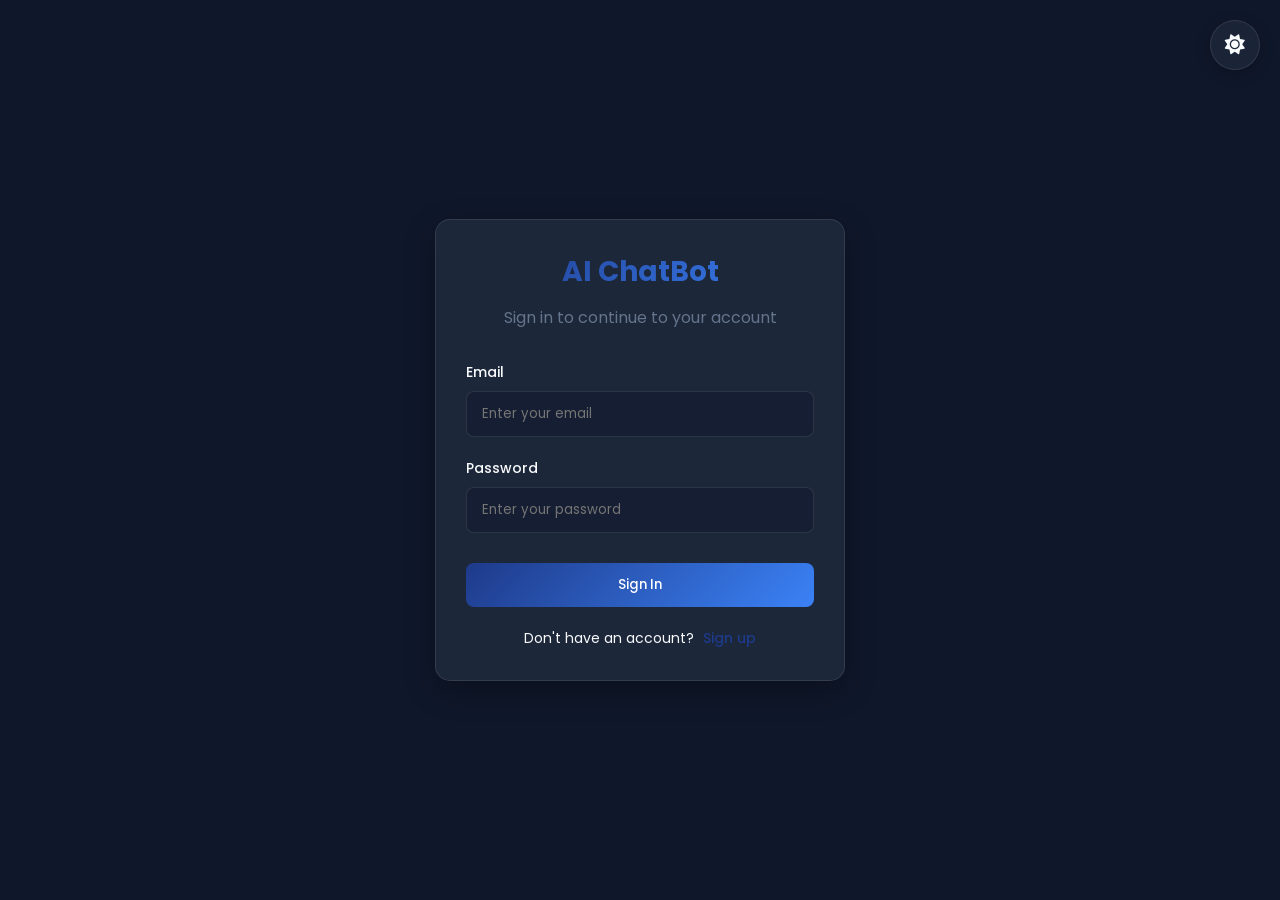
<file: login_regis.html>
<!DOCTYPE html>
<html lang="en">

<head>
    <meta charset="UTF-8">
    <meta name="viewport" content="width=device-width, initial-scale=1.0">
    <title>AI ChatBot - Authentication</title>
    <link rel="stylesheet" href="https://cdnjs.cloudflare.com/ajax/libs/font-awesome/6.4.0/css/all.min.css">
    <link href="https://fonts.googleapis.com/css2?family=Poppins:wght@300;400;500;600;700&display=swap"
        rel="stylesheet">
    <style>
        * {
            margin: 0;
            padding: 0;
            box-sizing: border-box;
            font-family: 'Poppins', sans-serif;
        }

        :root {
            --primary: #1e3a8a;
            --primary-dark: #1e40af;
            --secondary: #3b82f6;
            --accent: #d97706;
            --light: #f8fafc;
            --dark: #1e293b;
            --gray: #64748b;
            --success: #10b981;
            --gradient: linear-gradient(135deg, #1e3a8a 0%, #3b82f6 100%);
            --transition: all 0.3s ease;
        }

        body {
            background-color: #0f172a;
            color: var(--light);
            line-height: 1.6;
            height: 100vh;
            display: flex;
            justify-content: center;
            align-items: center;
        }

        /* Light Mode Styles */
        body.light-mode {
            background-color: #f1f5f9;
            color: var(--dark);
        }

        body.light-mode .auth-box {
            background: rgba(255, 255, 255, 0.95);
            border: 1px solid rgba(0, 0, 0, 0.1);
            box-shadow: 0 10px 30px rgba(0, 0, 0, 0.1);
        }

        body.light-mode .form-label {
            color: var(--dark);
        }

        body.light-mode .form-input {
            background: rgba(241, 245, 249, 0.8);
            color: var(--dark);
            border: 1px solid rgba(0, 0, 0, 0.1);
        }

        body.light-mode .auth-switch {
            color: var(--dark);
        }

        body.light-mode .otp-section {
            background: rgba(30, 58, 138, 0.05);
            border: 1px solid rgba(30, 58, 138, 0.2);
        }

        body.light-mode .otp-description {
            color: var(--gray);
        }

        body.light-mode .otp-inputs input {
            background: white;
            color: var(--dark);
            border: 2px solid rgba(0, 0, 0, 0.1);
        }

        body.light-mode .cors-info {
            background: rgba(255, 193, 7, 0.1);
            border: 1px solid rgba(255, 193, 7, 0.3);
        }

        /* Theme Toggle Button */
        .theme-toggle {
            position: fixed;
            top: 20px;
            right: 20px;
            width: 50px;
            height: 50px;
            border-radius: 50%;
            background: rgba(30, 41, 59, 0.8);
            border: 1px solid rgba(255, 255, 255, 0.1);
            cursor: pointer;
            display: flex;
            align-items: center;
            justify-content: center;
            font-size: 20px;
            color: var(--light);
            transition: var(--transition);
            backdrop-filter: blur(10px);
            z-index: 1000;
            box-shadow: 0 4px 15px rgba(0, 0, 0, 0.2);
        }

        .theme-toggle:hover {
            transform: scale(1.1);
            box-shadow: 0 6px 20px rgba(0, 0, 0, 0.3);
        }

        body.light-mode .theme-toggle {
            background: rgba(255, 255, 255, 0.9);
            border: 1px solid rgba(0, 0, 0, 0.1);
            color: var(--dark);
            box-shadow: 0 4px 15px rgba(0, 0, 0, 0.1);
        }

        .container {
            width: 100%;
            max-width: 450px;
            padding: 0 20px;
        }

        .auth-box {
            background: rgba(30, 41, 59, 0.95);
            backdrop-filter: blur(10px);
            border-radius: 15px;
            padding: 30px;
            box-shadow: 0 10px 30px rgba(0, 0, 0, 0.3);
            border: 1px solid rgba(255, 255, 255, 0.1);
        }

        .auth-header {
            text-align: center;
            margin-bottom: 30px;
        }

        .auth-title {
            font-size: 28px;
            font-weight: 700;
            margin-bottom: 10px;
            background: var(--gradient);
            -webkit-background-clip: text;
            background-clip: text;
            color: transparent;
        }

        .auth-subtitle {
            color: var(--gray);
            font-size: 16px;
        }

        .auth-form {
            display: flex;
            flex-direction: column;
            gap: 20px;
        }

        .form-group {
            display: flex;
            flex-direction: column;
            gap: 8px;
        }

        .form-label {
            font-size: 14px;
            font-weight: 500;
            color: var(--light);
        }

        .form-input {
            padding: 12px 15px;
            border-radius: 8px;
            border: 1px solid rgba(255, 255, 255, 0.1);
            background: rgba(15, 23, 42, 0.5);
            color: var(--light);
            outline: none;
            transition: var(--transition);
        }

        .form-input:focus {
            border-color: var(--primary);
        }

        .auth-btn {
            padding: 12px;
            border-radius: 8px;
            border: none;
            background: var(--gradient);
            color: white;
            font-weight: 500;
            cursor: pointer;
            transition: var(--transition);
            margin-top: 10px;
        }

        .auth-btn:hover {
            transform: translateY(-2px);
            box-shadow: 0 5px 15px rgba(99, 102, 241, 0.4);
        }

        .auth-switch {
            text-align: center;
            margin-top: 20px;
            font-size: 14px;
            color: var(--light);
        }

        .auth-link {
            color: var(--primary);
            cursor: pointer;
            font-weight: 500;
            margin-left: 5px;
        }

        .auth-link:hover {
            text-decoration: underline;
        }

        .error-message {
            color: var(--accent);
            font-size: 14px;
            margin-top: 5px;
            display: none;
        }

        .cors-info {
            background: rgba(255, 193, 7, 0.1);
            border: 1px solid rgba(255, 193, 7, 0.3);
            border-radius: 8px;
            padding: 15px;
            margin-top: 20px;
            font-size: 14px;
        }

        .cors-info h3 {
            color: #ffc107;
            margin-bottom: 10px;
            display: flex;
            align-items: center;
            gap: 8px;
        }

        .cors-info ul {
            padding-left: 20px;
            margin: 10px 0;
        }

        .cors-info li {
            margin-bottom: 8px;
        }

        .code {
            background: rgba(0, 0, 0, 0.2);
            padding: 2px 6px;
            border-radius: 4px;
            font-family: monospace;
        }

        .loading {
            display: none;
            text-align: center;
            margin-top: 15px;
        }

        .loading-spinner {
            border: 3px solid rgba(255, 255, 255, 0.3);
            border-radius: 50%;
            border-top: 3px solid var(--primary);
            width: 20px;
            height: 20px;
            animation: spin 1s linear infinite;
            margin: 0 auto;
        }

        @keyframes spin {
            0% {
                transform: rotate(0deg);
            }

            100% {
                transform: rotate(360deg);
            }
        }

        /* OTP Section Styles */
        .otp-section {
            margin-top: 20px;
            padding: 25px;
            background: rgba(99, 102, 241, 0.1);
            border-radius: 12px;
            border: 1px solid rgba(99, 102, 241, 0.2);
            animation: slideIn 0.3s ease;
        }

        @keyframes slideIn {
            from {
                opacity: 0;
                transform: translateY(-10px);
            }

            to {
                opacity: 1;
                transform: translateY(0);
            }
        }

        .otp-header {
            text-align: center;
            margin-bottom: 20px;
        }

        .otp-icon {
            font-size: 40px;
            background: var(--gradient);
            -webkit-background-clip: text;
            background-clip: text;
            color: transparent;
            margin-bottom: 10px;
            display: block;
        }

        .otp-header h3 {
            font-size: 18px;
            font-weight: 600;
            margin-bottom: 5px;
            color: var(--light);
        }

        .otp-header p {
            font-size: 13px;
            color: var(--gray);
        }

        .otp-input-container {
            display: flex;
            justify-content: center;
            gap: 10px;
            margin: 20px 0;
        }

        .otp-digit {
            width: 45px;
            height: 55px;
            border-radius: 10px;
            border: 2px solid rgba(255, 255, 255, 0.1);
            background: rgba(15, 23, 42, 0.8);
            color: var(--light);
            font-size: 24px;
            font-weight: 600;
            text-align: center;
            outline: none;
            transition: all 0.2s ease;
        }

        .otp-digit:focus {
            border-color: var(--primary);
            box-shadow: 0 0 15px rgba(99, 102, 241, 0.3);
            transform: scale(1.05);
        }

        .otp-digit.filled {
            border-color: var(--success);
            background: rgba(16, 185, 129, 0.1);
        }

        .otp-digit.error {
            border-color: var(--accent);
            animation: shake 0.5s ease;
        }

        @keyframes shake {

            0%,
            100% {
                transform: translateX(0);
            }

            25% {
                transform: translateX(-5px);
            }

            75% {
                transform: translateX(5px);
            }
        }

        .otp-timer {
            display: flex;
            align-items: center;
            justify-content: center;
            gap: 8px;
            font-size: 14px;
            color: var(--gray);
            margin: 15px 0;
        }

        .otp-timer.expiring {
            color: var(--accent);
            animation: pulse 1s infinite;
        }

        @keyframes pulse {

            0%,
            100% {
                opacity: 1;
            }

            50% {
                opacity: 0.5;
            }
        }

        .otp-verify-btn {
            width: 100%;
            display: flex;
            align-items: center;
            justify-content: center;
            gap: 8px;
            font-size: 15px;
        }

        .otp-resend {
            display: flex;
            align-items: center;
            justify-content: center;
            gap: 10px;
            margin-top: 15px;
            font-size: 13px;
            color: var(--gray);
        }

        .resend-btn {
            background: none;
            border: none;
            color: var(--primary);
            cursor: pointer;
            font-size: 13px;
            font-weight: 500;
            display: flex;
            align-items: center;
            gap: 5px;
            transition: all 0.2s ease;
            padding: 5px 10px;
            border-radius: 5px;
        }

        .resend-btn:hover {
            background: rgba(99, 102, 241, 0.1);
            transform: scale(1.05);
        }

        .resend-btn:disabled {
            opacity: 0.5;
            cursor: not-allowed;
        }
    </style>
</head>

<body>
    <!-- Theme Toggle Button -->
    <button class="theme-toggle" id="themeToggle" aria-label="Toggle theme">
        <i class="fas fa-sun"></i>
    </button>

    <div class="container">
        <div class="auth-box">
            <div class="auth-header">
                <h1 class="auth-title">AI ChatBot</h1>
                <p class="auth-subtitle">Sign in to continue to your account</p>
            </div>

            <!-- Login Form -->
            <form class="auth-form" id="loginForm">
                <div class="form-group">
                    <label class="form-label">Email</label>
                    <input type="email" class="form-input" placeholder="Enter your email" required>
                    <div class="error-message" id="loginEmailError"></div>
                </div>
                <div class="form-group">
                    <label class="form-label">Password</label>
                    <input type="password" class="form-input" placeholder="Enter your password" required>
                    <div class="error-message" id="loginPasswordError"></div>
                </div>
                <button type="submit" class="auth-btn">Sign In</button>
                <div class="loading" id="loginLoading">
                    <div class="loading-spinner"></div>
                    <p>Signing in...</p>
                </div>
            </form>

            <!-- Register Form (initially hidden) -->
            <form class="auth-form" id="registerForm" style="display: none;">
                <div class="form-group">
                    <label class="form-label">Full Name</label>
                    <input type="text" class="form-input" placeholder="Enter your full name" required>
                    <div class="error-message" id="registerNameError"></div>
                </div>
                <div class="form-group">
                    <label class="form-label">Email</label>
                    <input type="email" class="form-input" placeholder="Enter your email" required>
                    <div class="error-message" id="registerEmailError"></div>
                </div>
                <div class="form-group">
                    <label class="form-label">Password</label>
                    <input type="password" class="form-input" placeholder="Create a password" required>
                    <div class="error-message" id="registerPasswordError"></div>
                </div>
                <div class="form-group">
                    <label class="form-label">Date of Birth (Optional)</label>
                    <input type="date" class="form-input">
                </div>


                <div id="otpSection" class="otp-section" style="display:none;">
                    <div class="otp-header">
                        <i class="fas fa-shield-alt otp-icon"></i>
                        <h3>Verify Your Email</h3>
                        <p>Enter the 6-digit code sent to your email</p>
                    </div>

                    <div class="otp-input-container">
                        <input type="text" class="otp-digit" maxlength="1" pattern="[0-9]" inputmode="numeric"
                            autocomplete="one-time-code">
                        <input type="text" class="otp-digit" maxlength="1" pattern="[0-9]" inputmode="numeric">
                        <input type="text" class="otp-digit" maxlength="1" pattern="[0-9]" inputmode="numeric">
                        <input type="text" class="otp-digit" maxlength="1" pattern="[0-9]" inputmode="numeric">
                        <input type="text" class="otp-digit" maxlength="1" pattern="[0-9]" inputmode="numeric">
                        <input type="text" class="otp-digit" maxlength="1" pattern="[0-9]" inputmode="numeric">
                    </div>
                    <input type="hidden" id="otpInput">

                    <div class="otp-timer" id="otpTimer">
                        <i class="fas fa-clock"></i>
                        <span>05:00</span>
                    </div>

                    <button type="button" id="verifyOtpBtn" class="auth-btn otp-verify-btn">
                        <i class="fas fa-check-circle"></i> Verify OTP
                    </button>

                    <div class="otp-resend">
                        <span>Didn't receive the code?</span>
                        <button type="button" class="resend-btn" onclick="resendOtp()">
                            <i class="fas fa-redo"></i> Resend OTP
                        </button>
                    </div>
                </div>

                <button type="submit" class="auth-btn">Create Account</button>
                <div class="loading" id="registerLoading">
                    <div class="loading-spinner"></div>
                    <p>Creating account...</p>
                </div>
            </form>

            <div class="auth-switch">
                <span id="authSwitchText">Don't have an account?</span>
                <span class="auth-link" id="authSwitchLink">Sign up</span>
            </div>


            <!-- CORS Information Box -->
            <!-- <div class="cors-info">
                <h3><i class="fas fa-exclamation-triangle"></i> CORS Issue Detected</h3>
                <p>Your request was blocked due to CORS policy. To resolve this:</p>
                <ul>
                    <li>Ensure your Flask backend has CORS properly configured</li>
                    <li>Add <span class="code">http://localhost</span> to allowed origins</li>
                    <li>Or run this frontend on the same domain as your backend</li>
                </ul>
                <p>For testing, you can temporarily disable CORS in your browser or use a CORS extension.</p>
            </div> -->


        </div>
    </div>

    <script src="config.js?v=2"></script>
    <script>
        // Configuration - now loaded from config.js
        const BASE_URL = window.API_CONFIG.BACKEND_URL;

        // DOM Elements
        const loginForm = document.getElementById('loginForm');
        const registerForm = document.getElementById('registerForm');
        const authSwitchLink = document.getElementById('authSwitchLink');
        const authSwitchText = document.getElementById('authSwitchText');
        const loginLoading = document.getElementById('loginLoading');
        const registerLoading = document.getElementById('registerLoading');
        const themeToggle = document.getElementById('themeToggle');

        // Theme Management
        function setTheme(isLight) {
            const icon = themeToggle.querySelector('i');
            if (isLight) {
                document.body.classList.add('light-mode');
                icon.className = 'fas fa-moon';
                localStorage.setItem('theme', 'light');
            } else {
                document.body.classList.remove('light-mode');
                icon.className = 'fas fa-sun';
                localStorage.setItem('theme', 'dark');
            }
        }

        // Initialize Theme
        const savedTheme = localStorage.getItem('theme');
        if (savedTheme === 'light') {
            setTheme(true);
        }

        // Toggle Theme Event
        themeToggle.addEventListener('click', () => {
            const isLight = !document.body.classList.contains('light-mode');
            setTheme(isLight);
        });

        // State
        let isLoginMode = true;

        // Switch between login and register forms
        authSwitchLink.addEventListener('click', () => {
            isLoginMode = !isLoginMode;
            if (isLoginMode) {
                loginForm.style.display = 'flex';
                registerForm.style.display = 'none';
                authSwitchText.textContent = "Don't have an account?";
                authSwitchLink.textContent = "Sign up";
            } else {
                loginForm.style.display = 'none';
                registerForm.style.display = 'flex';
                authSwitchText.textContent = "Already have an account?";
                authSwitchLink.textContent = "Sign in";
            }
        });

        // Login form submission
        loginForm.addEventListener('submit', async (e) => {
            e.preventDefault();
            const email = loginForm.querySelector('input[type="email"]').value;
            const password = loginForm.querySelector('input[type="password"]').value;

            // Clear previous errors
            hideAllErrors();

            // Show loading
            loginLoading.style.display = 'block';

            try {
                const headers = { 'Content-Type': 'application/json' };
                if (BASE_URL.includes('ngrok')) {
                    headers['ngrok-skip-browser-warning'] = 'true';
                }

                const response = await fetch(`${BASE_URL}/login`, {
                    method: 'POST',
                    headers: headers,
                    body: JSON.stringify({ email, password })
                });

                const data = await response.json();

                if (response.ok) {
                    // Save token and redirect to chat interface
                    localStorage.setItem('authToken', data.token);
                    localStorage.setItem('user', JSON.stringify({
                        id: data.user_id,
                        email: data.email,
                        full_name: data.full_name
                    }));
                    alert('Login successful! Redirecting to chat...');
                    window.location.href = 'chatscreenui.html';
                } else {
                    showError('loginPasswordError', data.error || 'Login failed');
                }
            } catch (error) {
                if (error.name === 'TypeError' && error.message.includes('Failed to fetch')) {
                    showError('loginPasswordError', 'CORS error: Could not connect to server. Check console for details.');
                } else {
                    showError('loginPasswordError', 'Network error. Please try again.');
                }
                console.error('Login error:', error);
            } finally {
                loginLoading.style.display = 'none';
            }
        });

        // Register form submission

        registerForm.addEventListener('submit', async (e) => {
            e.preventDefault();
            const fullName = registerForm.querySelector('input[type="text"]').value;
            const email = registerForm.querySelector('input[type="email"]').value;
            const password = registerForm.querySelector('input[type="password"]').value;
            const dateOfBirth = registerForm.querySelector('input[type="date"]').value;

            // Clear previous errors
            hideAllErrors();

            // Show loading
            registerLoading.style.display = 'block';

            try {
                const headers = { 'Content-Type': 'application/json' };
                if (BASE_URL.includes('ngrok')) {
                    headers['ngrok-skip-browser-warning'] = 'true';
                }

                const response = await fetch(`${BASE_URL}/register`, {
                    method: 'POST',
                    headers: headers,
                    body: JSON.stringify({
                        full_name: fullName,
                        email,
                        password,
                        date_of_birth: dateOfBirth || null
                    })
                });

                const data = await response.json();

                if (response.ok) {
                    // Instead of auto-login, show OTP section
                    alert("OTP sent to your email. Please verify it to complete registration.");

                    document.getElementById("otpSection").style.display = "block"; // show OTP input
                    startOtpTimer();

                    // attach verify button listener
                    document.getElementById("verifyOtpBtn").onclick = async () => {
                        const otp = document.getElementById("otpInput").value;

                        try {
                            const headers = { "Content-Type": "application/json" };
                            if (BASE_URL.includes('ngrok')) {
                                headers['ngrok-skip-browser-warning'] = "true";
                            }

                            const verifyResponse = await fetch(`${BASE_URL}/verify_otp`, {
                                method: "POST",
                                headers: headers,
                                body: JSON.stringify({ email, otp })
                            });

                            const verifyData = await verifyResponse.json();

                            if (verifyResponse.ok) {
                                // OTP verified → now auto login
                                const headers = { 'Content-Type': 'application/json' };
                                if (BASE_URL.includes('ngrok')) {
                                    headers['ngrok-skip-browser-warning'] = 'true';
                                }

                                const loginResponse = await fetch(`${BASE_URL}/login`, {
                                    method: 'POST',
                                    headers: headers,
                                    body: JSON.stringify({ email, password })
                                });

                                const loginData = await loginResponse.json();

                                if (loginResponse.ok) {
                                    localStorage.setItem('authToken', loginData.token);
                                    localStorage.setItem('user', JSON.stringify({
                                        id: loginData.user_id,
                                        email: loginData.email,
                                        full_name: loginData.full_name
                                    }));

                                    alert("Registration & OTP verification successful! Redirecting to chat...");
                                    window.location.href = "chatscreenui.html";
                                } else {
                                    showError('registerPasswordError', 'OTP verified but login failed. Please login manually.');
                                }
                            } else {
                                showError('registerPasswordError', verifyData.error || 'Invalid OTP');
                            }
                        } catch (err) {
                            console.error("OTP verification error:", err);
                            showError('registerPasswordError', 'Network error during OTP verification.');
                        }
                    };

                } else {
                    showError('registerPasswordError', data.error || 'Registration failed');
                }
            } catch (error) {
                if (error.name === 'TypeError' && error.message.includes('Failed to fetch')) {
                    showError('registerPasswordError', 'CORS error: Could not connect to server.');
                } else {
                    showError('registerPasswordError', 'Network error. Please try again.');
                }
                console.error('Registration error:', error);
            } finally {
                registerLoading.style.display = 'none';
            }
        });


        // OTP Input Handler - Individual Digit Boxes
        function setupOtpInputs() {
            const otpDigits = document.querySelectorAll('.otp-digit');
            const hiddenOtpInput = document.getElementById('otpInput');

            otpDigits.forEach((input, index) => {
                // Handle input
                input.addEventListener('input', (e) => {
                    const value = e.target.value;

                    // Only allow numbers
                    if (!/^\d*$/.test(value)) {
                        e.target.value = '';
                        return;
                    }

                    // Add filled class if has value
                    if (value) {
                        input.classList.add('filled');
                        // Move to next input
                        if (index < otpDigits.length - 1) {
                            otpDigits[index + 1].focus();
                        }
                    } else {
                        input.classList.remove('filled');
                    }

                    // Update hidden input with full OTP
                    updateHiddenOtp();
                });

                // Handle backspace
                input.addEventListener('keydown', (e) => {
                    if (e.key === 'Backspace' && !input.value && index > 0) {
                        otpDigits[index - 1].focus();
                        otpDigits[index - 1].value = '';
                        otpDigits[index - 1].classList.remove('filled');
                    }
                });

                // Handle paste
                input.addEventListener('paste', (e) => {
                    e.preventDefault();
                    const pastedData = (e.clipboardData || window.clipboardData).getData('text');
                    const digits = pastedData.replace(/\D/g, '').slice(0, 6);

                    digits.split('').forEach((digit, i) => {
                        if (otpDigits[i]) {
                            otpDigits[i].value = digit;
                            otpDigits[i].classList.add('filled');
                        }
                    });

                    // Focus on next empty or last
                    const nextEmpty = Array.from(otpDigits).findIndex(inp => !inp.value);
                    if (nextEmpty !== -1) {
                        otpDigits[nextEmpty].focus();
                    } else {
                        otpDigits[5].focus();
                    }

                    updateHiddenOtp();
                });
            });

            function updateHiddenOtp() {
                const otp = Array.from(otpDigits).map(inp => inp.value).join('');
                hiddenOtpInput.value = otp;
            }
        }

        // Enhanced OTP Timer (5 minutes)
        let otpTimerInterval = null;

        function startOtpTimer() {
            let timeLeft = 300; // 5 minutes in seconds
            const timerDisplay = document.getElementById("otpTimer");
            const timerSpan = timerDisplay.querySelector('span');

            // Clear any existing timer
            if (otpTimerInterval) {
                clearInterval(otpTimerInterval);
            }

            // Setup OTP inputs
            setupOtpInputs();

            // Focus first input
            setTimeout(() => {
                const firstDigit = document.querySelector('.otp-digit');
                if (firstDigit) firstDigit.focus();
            }, 100);

            otpTimerInterval = setInterval(() => {
                if (timeLeft <= 0) {
                    clearInterval(otpTimerInterval);
                    timerSpan.textContent = "OTP expired";
                    timerDisplay.classList.add('expiring');

                    // Mark inputs as error
                    document.querySelectorAll('.otp-digit').forEach(inp => {
                        inp.classList.add('error');
                    });
                } else {
                    const minutes = Math.floor(timeLeft / 60);
                    const seconds = timeLeft % 60;
                    timerSpan.textContent = `${String(minutes).padStart(2, '0')}:${String(seconds).padStart(2, '0')}`;

                    // Add expiring class when less than 30 seconds
                    if (timeLeft <= 30) {
                        timerDisplay.classList.add('expiring');
                    }

                    timeLeft--;
                }
            }, 1000);
        }

        // Clear OTP inputs
        function clearOtpInputs() {
            document.querySelectorAll('.otp-digit').forEach(inp => {
                inp.value = '';
                inp.classList.remove('filled', 'error');
            });
            document.getElementById('otpInput').value = '';
        }



        // Show error message
        function showError(elementId, message) {
            const errorElement = document.getElementById(elementId);
            errorElement.textContent = message;
            errorElement.style.display = 'block';
        }

        // Hide all error messages
        function hideAllErrors() {
            const errorElements = document.querySelectorAll('.error-message');
            errorElements.forEach(element => {
                element.style.display = 'none';
            });
        }

        function resendOtp() {
            const email = registerForm.querySelector('input[type="email"]').value;

            const headers = { 'Content-Type': 'application/json' };
            if (BASE_URL.includes('ngrok')) {
                headers['ngrok-skip-browser-warning'] = 'true';
            }

            fetch(`${BASE_URL}/resend_otp`, {
                method: 'POST',
                headers: headers,
                body: JSON.stringify({ email })
            })
                .then(response => response.json())
                .then(data => {
                    if (data.message) {
                        alert("OTP resent successfully. Please check your email.");
                        startOtpTimer(); // Restart the timer
                    } else {
                        alert("Failed to resend OTP: " + (data.error || "Unknown error"));
                    }
                })
                .catch(error => {
                    console.error("Resend OTP error:", error);
                    alert("Failed to resend OTP. Please try again.");
                });
        }

        // Add a resend button to your OTP section
        // In your OTP section, add:
    </script>
</body>

</html>
</file>
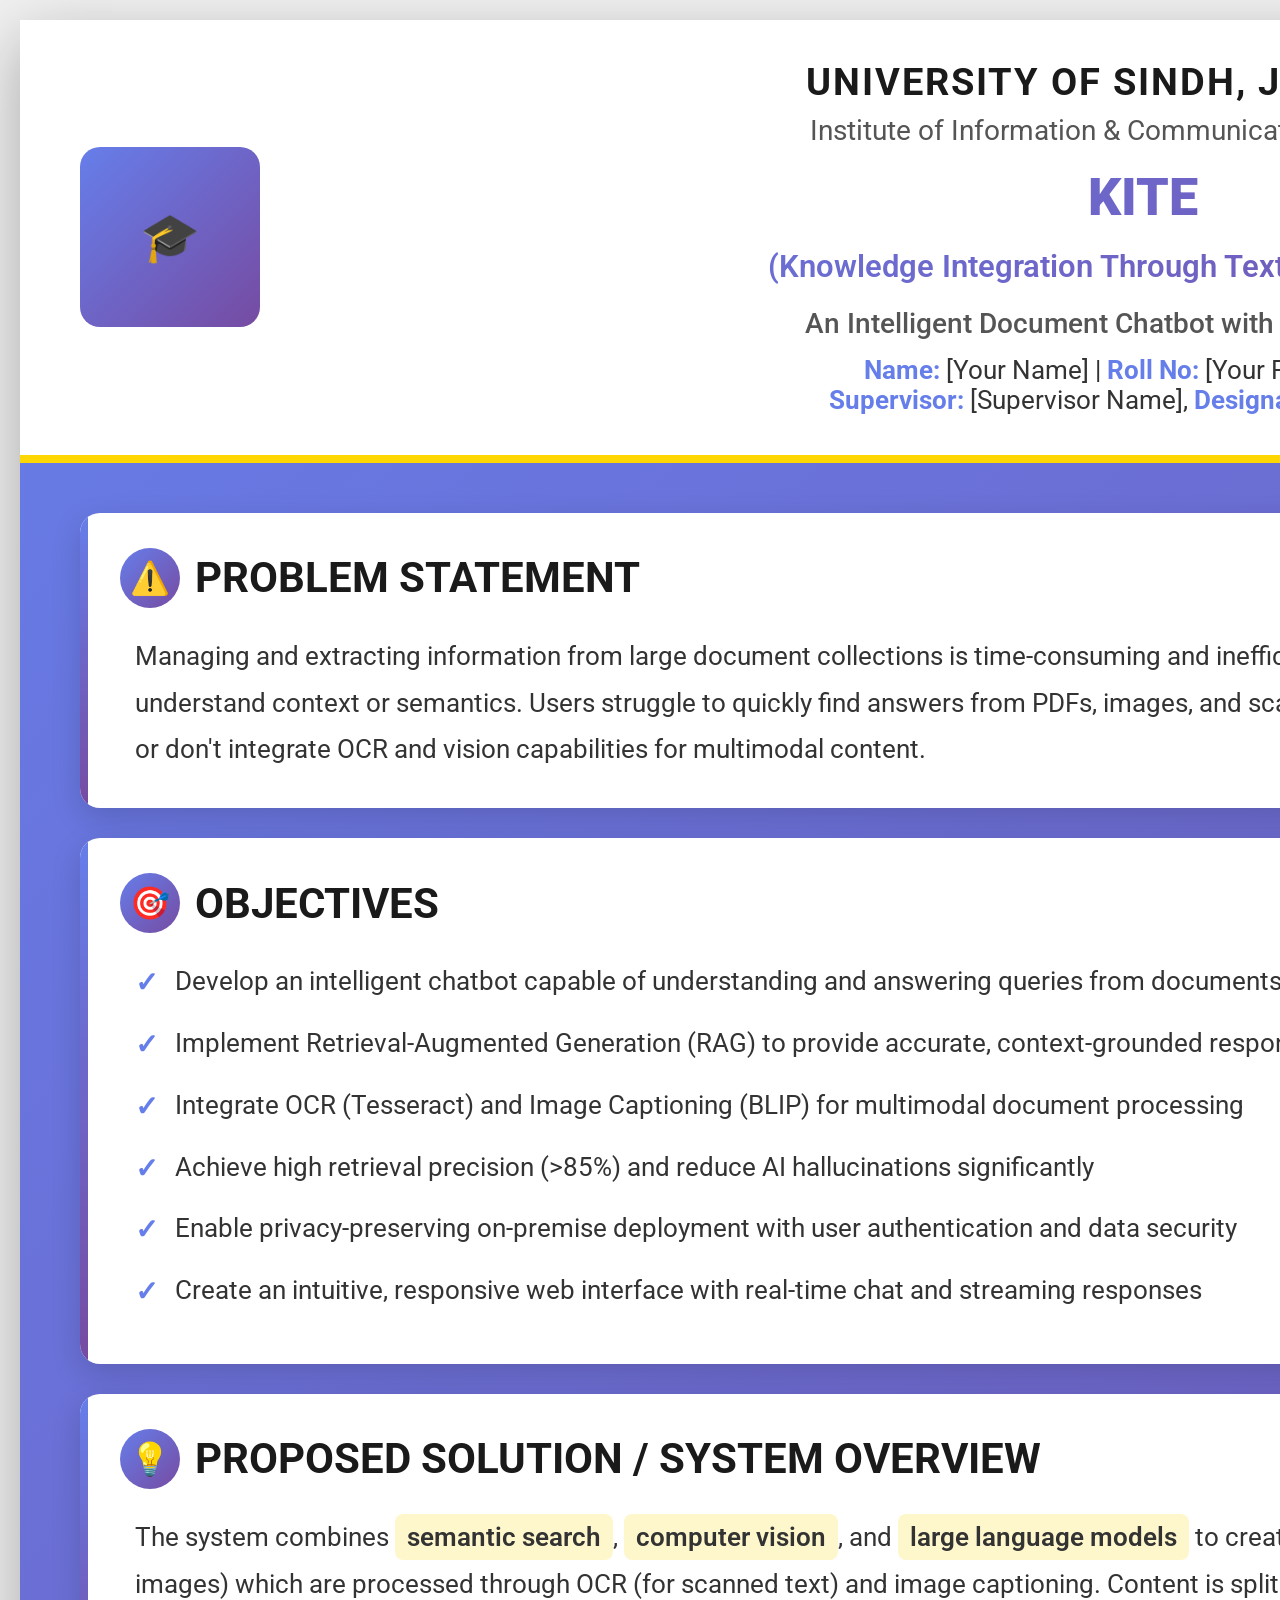
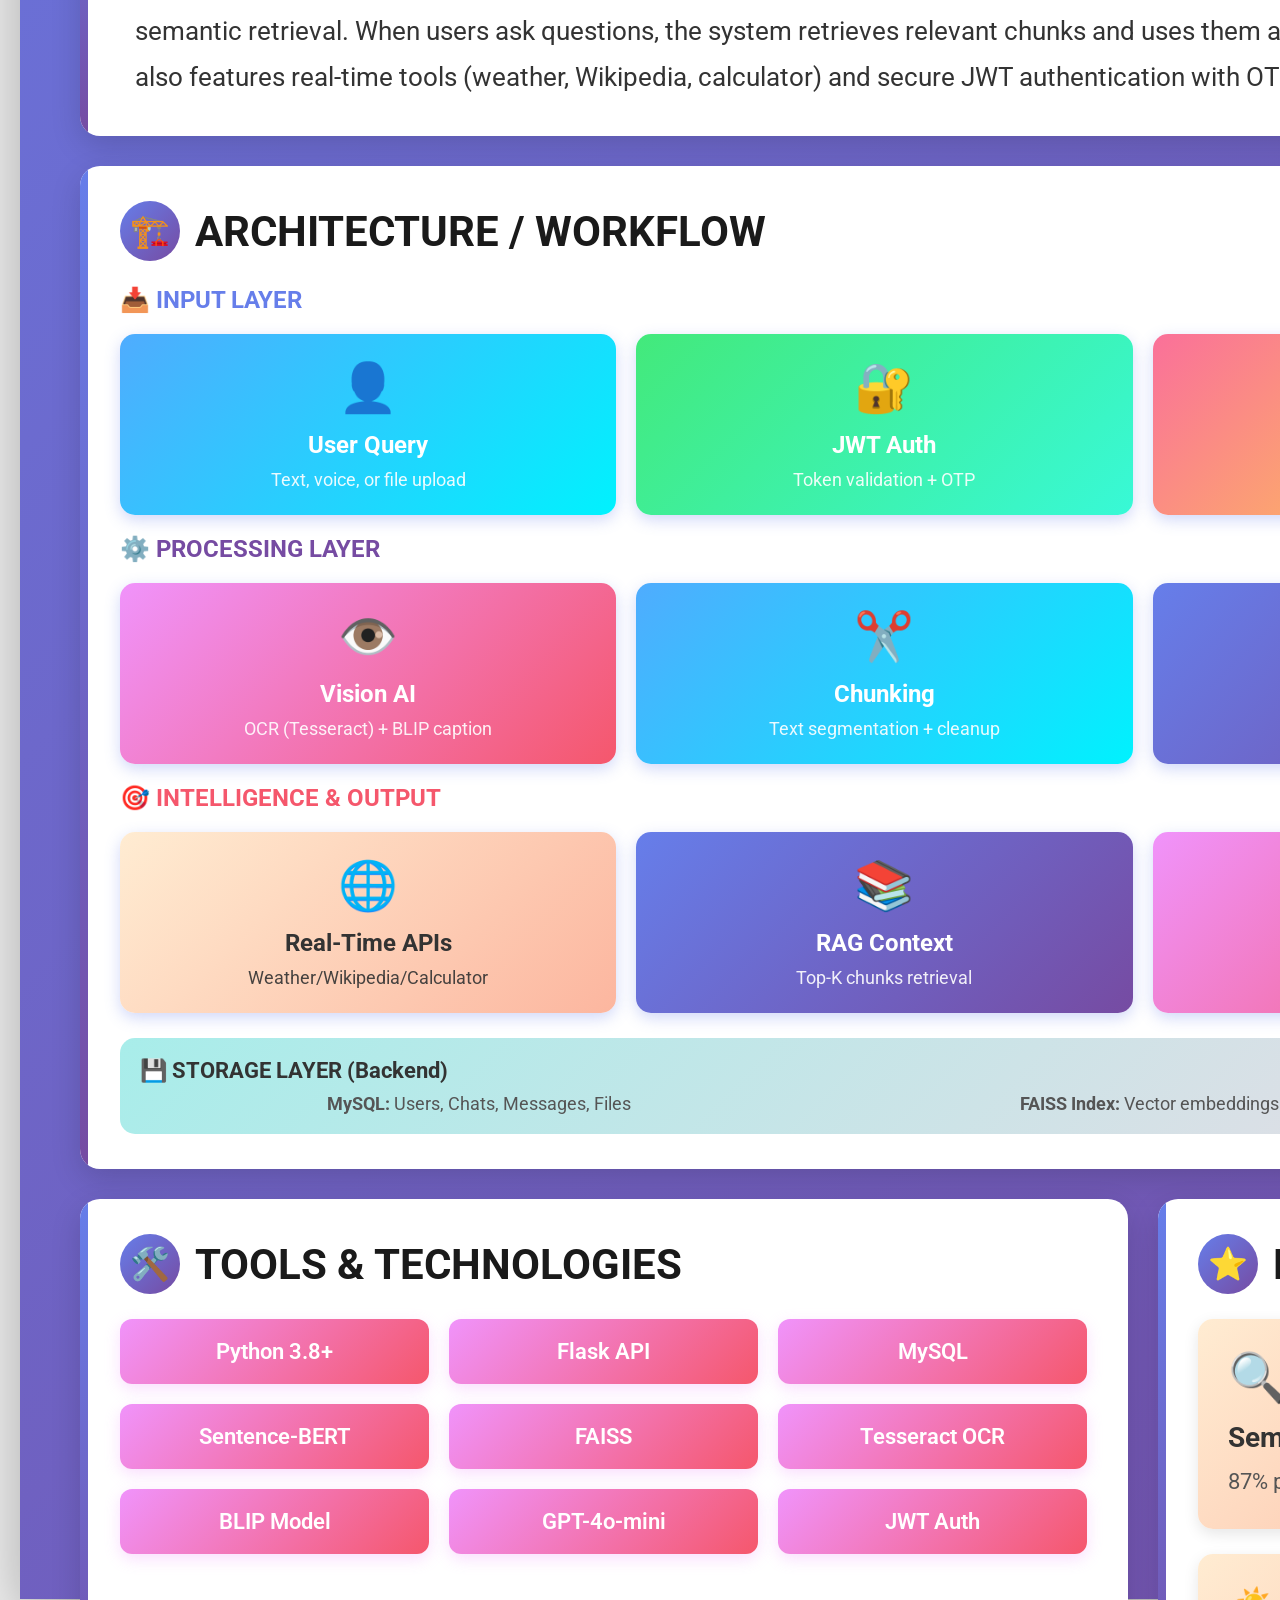
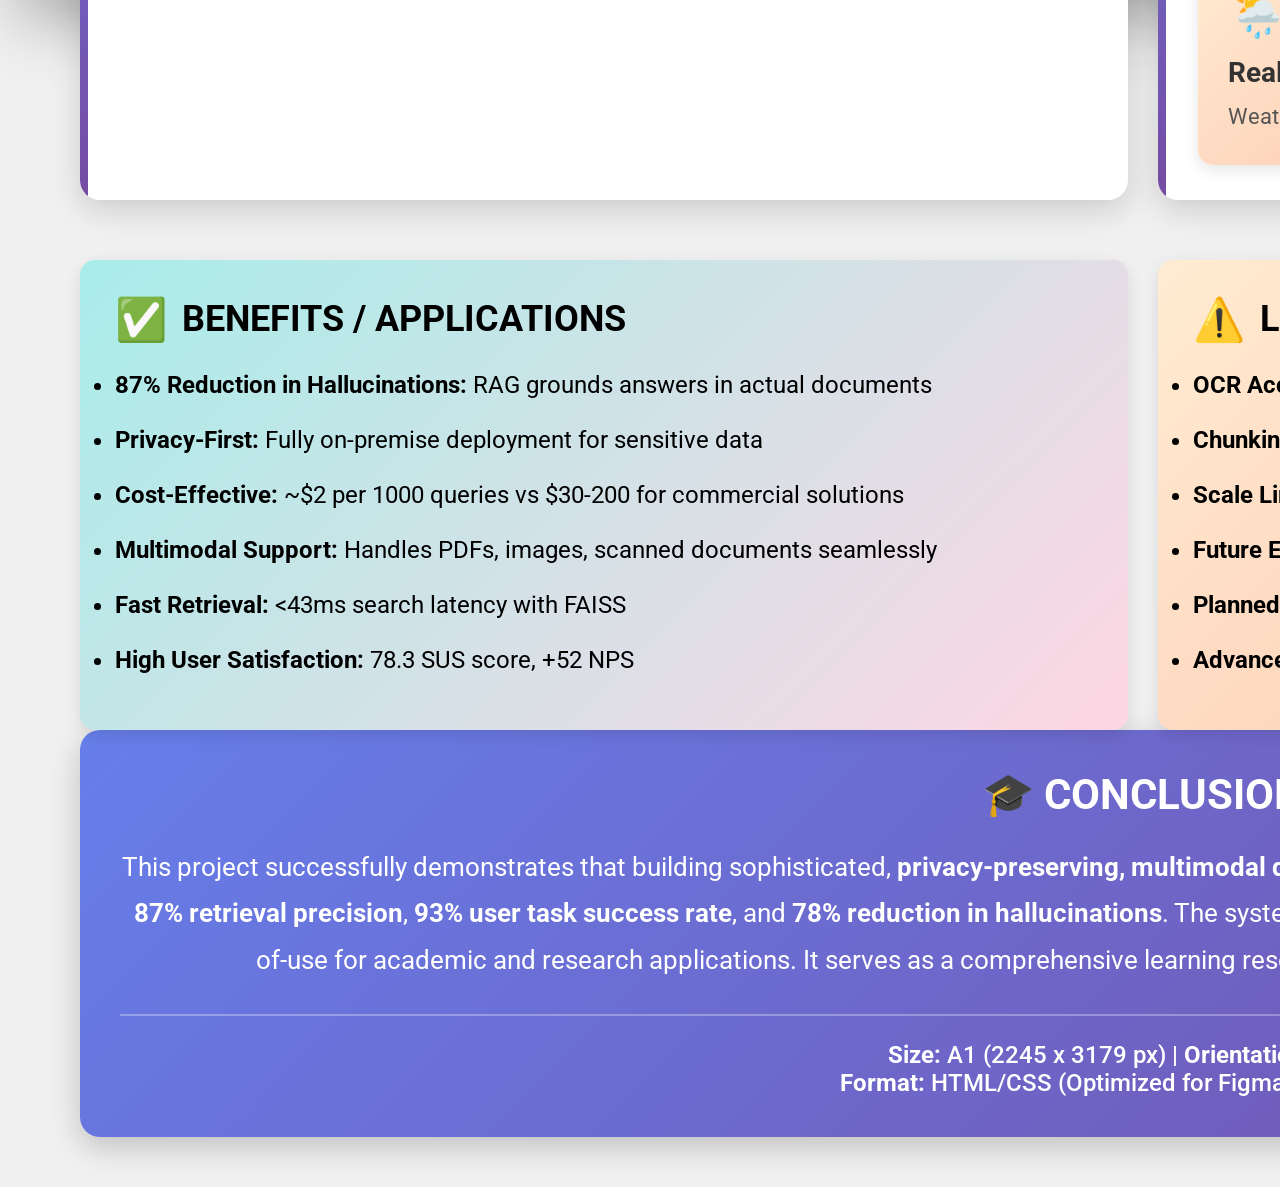
<file: poster.html>
<!DOCTYPE html>
<html lang="en">

<head>
    <meta charset="UTF-8">
    <meta name="viewport" content="width=device-width, initial-scale=1.0">
    <title>FYP Project Poster - KITE</title>
    <link href="https://fonts.googleapis.com/css2?family=Roboto:wght@300;400;500;700;900&display=swap" rel="stylesheet">
    <style>
        * {
            margin: 0;
            padding: 0;
            box-sizing: border-box;
        }

        body {
            font-family: 'Roboto', sans-serif;
            background: #f0f0f0;
            padding: 20px;
        }

        /* A1 Size: 594mm x 841mm at 96 DPI = 2245px x 3179px */
        .poster {
            width: 2245px;
            height: 3179px;
            background: linear-gradient(135deg, #667eea 0%, #764ba2 100%);
            margin: 0 auto;
            position: relative;
            box-shadow: 0 20px 60px rgba(0, 0, 0, 0.3);
        }

        /* Header Section */
        .header {
            background: white;
            padding: 40px 60px;
            display: flex;
            align-items: center;
            justify-content: space-between;
            border-bottom: 8px solid #ffd700;
        }

        .logo-left {
            width: 180px;
            height: 180px;
            background: linear-gradient(135deg, #667eea, #764ba2);
            border-radius: 20px;
            display: flex;
            align-items: center;
            justify-content: center;
            font-size: 48px;
            color: white;
            font-weight: 900;
        }

        .logo-right {
            width: 180px;
            height: 180px;
            background: linear-gradient(135deg, #f093fb, #f5576c);
            border-radius: 20px;
            display: flex;
            align-items: center;
            justify-content: center;
            font-size: 48px;
            color: white;
            font-weight: 900;
        }

        .header-content {
            flex: 1;
            text-align: center;
            padding: 0 40px;
        }

        .university {
            font-size: 38px;
            font-weight: 700;
            color: #1a1a1a;
            margin-bottom: 10px;
            text-transform: uppercase;
            letter-spacing: 2px;
        }

        .institute {
            font-size: 28px;
            color: #555;
            margin-bottom: 20px;
        }

        .project-title-header {
            font-size: 52px;
            font-weight: 900;
            background: linear-gradient(135deg, #667eea, #764ba2);
            -webkit-background-clip: text;
            -webkit-text-fill-color: transparent;
            background-clip: text;
            margin: 15px 0;
            line-height: 1.2;
        }

        .student-info {
            font-size: 26px;
            color: #333;
            margin-top: 15px;
        }

        .student-info strong {
            color: #667eea;
        }

        /* Content Area */
        .content {
            padding: 50px 60px;
        }

        /* Section Styling */
        .section {
            background: white;
            border-radius: 20px;
            padding: 35px 40px;
            margin-bottom: 30px;
            box-shadow: 0 10px 30px rgba(0, 0, 0, 0.15);
            position: relative;
            overflow: hidden;
        }

        .section::before {
            content: '';
            position: absolute;
            top: 0;
            left: 0;
            width: 8px;
            height: 100%;
            background: linear-gradient(180deg, #667eea, #764ba2);
        }

        .section-title {
            font-size: 42px;
            font-weight: 700;
            color: #1a1a1a;
            margin-bottom: 25px;
            display: flex;
            align-items: center;
            gap: 15px;
        }

        .section-icon {
            width: 60px;
            height: 60px;
            border-radius: 50%;
            display: flex;
            align-items: center;
            justify-content: center;
            font-size: 32px;
            background: linear-gradient(135deg, #667eea, #764ba2);
            color: white;
        }

        .section-content {
            font-size: 26px;
            line-height: 1.8;
            color: #333;
            padding-left: 15px;
        }

        .section-content ul {
            list-style: none;
            padding-left: 0;
        }

        .section-content li {
            margin-bottom: 15px;
            padding-left: 40px;
            position: relative;
        }

        .section-content li::before {
            content: '✓';
            position: absolute;
            left: 0;
            color: #667eea;
            font-weight: 900;
            font-size: 28px;
        }

        /* Two Column Layout */
        .two-columns {
            display: grid;
            grid-template-columns: 1fr 1fr;
            gap: 30px;
            margin-bottom: 30px;
        }

        /* Architecture Section */
        .architecture-grid {
            display: grid;
            grid-template-columns: repeat(4, 1fr);
            gap: 20px;
            margin-top: 20px;
        }

        .arch-box {
            background: linear-gradient(135deg, #667eea 0%, #764ba2 100%);
            padding: 25px;
            border-radius: 15px;
            text-align: center;
            color: white;
            box-shadow: 0 5px 15px rgba(102, 126, 234, 0.3);
            transition: transform 0.3s ease;
        }

        .arch-box:hover {
            transform: translateY(-5px);
        }

        .arch-icon {
            font-size: 48px;
            margin-bottom: 15px;
        }

        .arch-title {
            font-size: 24px;
            font-weight: 700;
            margin-bottom: 10px;
        }

        .arch-desc {
            font-size: 18px;
            opacity: 0.9;
        }

        /* Workflow Arrow Styles */
        .workflow-container {
            display: flex;
            align-items: center;
            justify-content: center;
            gap: 15px;
            flex-wrap: wrap;
            margin-top: 30px;
        }

        .workflow-box {
            background: linear-gradient(135deg, #667eea 0%, #764ba2 100%);
            padding: 30px 40px;
            border-radius: 20px;
            text-align: center;
            color: white;
            min-width: 220px;
            box-shadow: 0 8px 20px rgba(102, 126, 234, 0.4);
            position: relative;
        }

        .workflow-box.input {
            background: linear-gradient(135deg, #4facfe 0%, #00f2fe 100%);
        }

        .workflow-box.processing {
            background: linear-gradient(135deg, #f093fb 0%, #f5576c 100%);
        }

        .workflow-box.retrieval {
            background: linear-gradient(135deg, #667eea 0%, #764ba2 100%);
        }

        .workflow-box.llm {
            background: linear-gradient(135deg, #fa709a 0%, #fee140 100%);
        }

        .workflow-box.output {
            background: linear-gradient(135deg, #43e97b 0%, #38f9d7 100%);
        }

        .workflow-icon {
            font-size: 56px;
            margin-bottom: 15px;
        }

        .workflow-title {
            font-size: 28px;
            font-weight: 700;
            margin-bottom: 8px;
        }

        .workflow-desc {
            font-size: 20px;
            opacity: 0.95;
            line-height: 1.4;
        }

        .arrow {
            font-size: 48px;
            color: #667eea;
            font-weight: 900;
        }

        /* Technologies Grid */
        .tech-grid {
            display: grid;
            grid-template-columns: repeat(3, 1fr);
            gap: 20px;
            margin-top: 20px;
        }

        .tech-box {
            background: linear-gradient(135deg, #f093fb 0%, #f5576c 100%);
            padding: 20px;
            border-radius: 12px;
            text-align: center;
            color: white;
            font-size: 22px;
            font-weight: 600;
            box-shadow: 0 5px 15px rgba(240, 147, 251, 0.3);
        }

        /* Key Features */
        .features-grid {
            display: grid;
            grid-template-columns: repeat(2, 1fr);
            gap: 25px;
            margin-top: 20px;
        }

        .feature-card {
            background: linear-gradient(135deg, #ffecd2 0%, #fcb69f 100%);
            padding: 30px;
            border-radius: 15px;
            box-shadow: 0 5px 15px rgba(0, 0, 0, 0.1);
        }

        .feature-icon {
            font-size: 48px;
            margin-bottom: 15px;
        }

        .feature-title {
            font-size: 28px;
            font-weight: 700;
            color: #333;
            margin-bottom: 10px;
        }

        .feature-desc {
            font-size: 22px;
            color: #555;
            line-height: 1.6;
        }

        /* Benefits/Limitations Split */
        .split-section {
            display: grid;
            grid-template-columns: 1fr 1fr;
            gap: 30px;
        }

        .benefit-box {
            background: linear-gradient(135deg, #a8edea 0%, #fed6e3 100%);
            padding: 35px;
            border-radius: 15px;
            box-shadow: 0 5px 15px rgba(0, 0, 0, 0.1);
        }

        .limitation-box {
            background: linear-gradient(135deg, #ffecd2 0%, #fcb69f 100%);
            padding: 35px;
            border-radius: 15px;
            box-shadow: 0 5px 15px rgba(0, 0, 0, 0.1);
        }

        .box-title {
            font-size: 36px;
            font-weight: 700;
            margin-bottom: 20px;
            display: flex;
            align-items: center;
            gap: 15px;
        }

        .box-icon {
            font-size: 42px;
        }

        .box-content {
            font-size: 24px;
            line-height: 1.8;
        }

        .box-content li {
            margin-bottom: 12px;
        }

        /* Conclusion Section */
        .conclusion {
            background: linear-gradient(135deg, #667eea 0%, #764ba2 100%);
            color: white;
            padding: 40px;
            border-radius: 20px;
            box-shadow: 0 10px 30px rgba(0, 0, 0, 0.2);
            text-align: center;
        }

        .conclusion-title {
            font-size: 42px;
            font-weight: 700;
            margin-bottom: 25px;
        }

        .conclusion-content {
            font-size: 26px;
            line-height: 1.8;
            margin-bottom: 20px;
        }

        .poster-info {
            margin-top: 30px;
            padding-top: 25px;
            border-top: 2px solid rgba(255, 255, 255, 0.3);
            font-size: 24px;
            font-weight: 500;
        }

        /* Highlight Box */
        .highlight {
            background: rgba(255, 215, 0, 0.2);
            padding: 8px 12px;
            border-radius: 8px;
            font-weight: 600;
        }

        .emoji {
            font-size: 1.2em;
        }

        /* Warning Icon */
        .warning-icon {
            color: #ff6b6b;
        }

        .success-icon {
            color: #51cf66;
        }

        @media print {
            body {
                padding: 0;
                background: white;
            }

            .poster {
                box-shadow: none;
            }
        }
    </style>
</head>

<body>
    <div class="poster">
        <!-- Header -->
        <div class="header">
            <div class="logo-left">🎓</div>
            <div class="header-content">
                <div class="university">UNIVERSITY OF SINDH, JAMSHORO</div>
                <div class="institute">Institute of Information & Communication Technology</div>
                <div class="project-title-header">KITE<br><span style="font-size: 0.6em; font-weight: 600;">(Knowledge
                        Integration Through Textual Embeddings)</span></div>
                <div style="font-size: 28px; color: #555; margin-top: 10px; font-weight: 500;">An Intelligent Document
                    Chatbot with RAG & Vision AI</div>
                <div class="student-info">
                    <strong>Name:</strong> [Your Name] | <strong>Roll No:</strong> [Your Roll Number]<br>
                    <strong>Supervisor:</strong> [Supervisor Name], <strong>Designation:</strong> [Position]
                </div>
            </div>
            <div class="logo-right">🤖</div>
        </div>

        <!-- Content Area -->
        <div class="content">
            <!-- Problem Statement -->
            <div class="section">
                <div class="section-title">
                    <div class="section-icon">⚠️</div>
                    PROBLEM STATEMENT
                </div>
                <div class="section-content">
                    Managing and extracting information from large document collections is time-consuming and
                    inefficient.
                    Traditional search relies on exact keyword matching and fails to understand context or semantics.
                    Users struggle to quickly find answers from PDFs, images, and scanned documents. Existing AI
                    solutions
                    lack privacy controls, are expensive, or don't integrate OCR and vision capabilities for multimodal
                    content.
                </div>
            </div>

            <!-- Objectives -->
            <div class="section">
                <div class="section-title">
                    <div class="section-icon">🎯</div>
                    OBJECTIVES
                </div>
                <div class="section-content">
                    <ul>
                        <li>Develop an intelligent chatbot capable of understanding and answering queries from documents
                            (PDFs, DOCX, images)</li>
                        <li>Implement Retrieval-Augmented Generation (RAG) to provide accurate, context-grounded
                            responses</li>
                        <li>Integrate OCR (Tesseract) and Image Captioning (BLIP) for multimodal document processing
                        </li>
                        <li>Achieve high retrieval precision (>85%) and reduce AI hallucinations significantly</li>
                        <li>Enable privacy-preserving on-premise deployment with user authentication and data security
                        </li>
                        <li>Create an intuitive, responsive web interface with real-time chat and streaming responses
                        </li>
                    </ul>
                </div>
            </div>

            <!-- Proposed Solution -->
            <div class="section">
                <div class="section-title">
                    <div class="section-icon">💡</div>
                    PROPOSED SOLUTION / SYSTEM OVERVIEW
                </div>
                <div class="section-content">
                    The system combines <span class="highlight">semantic search</span>, <span class="highlight">computer
                        vision</span>,
                    and <span class="highlight">large language models</span> to create an intelligent document
                    assistant. Users upload documents
                    (PDFs, DOCX, images) which are processed through OCR (for scanned text) and image captioning.
                    Content is split into chunks,
                    embedded using Sentence-BERT, and indexed in FAISS for fast semantic retrieval. When users ask
                    questions, the system
                    retrieves relevant chunks and uses them as context for GPT-4o-mini to generate accurate, cited
                    responses. The system also
                    features real-time tools (weather, Wikipedia, calculator) and secure JWT authentication with OTP
                    verification.
                </div>
            </div>

            <!-- Architecture -->
            <div class="section">
                <div class="section-title">
                    <div class="section-icon">🏗️</div>
                    ARCHITECTURE / WORKFLOW
                </div>

                <!-- Row 1: Input Layer -->
                <div style="margin-bottom: 20px;">
                    <div style="font-size: 24px; font-weight: 700; color: #667eea; margin-bottom: 15px;">📥 INPUT LAYER
                    </div>
                    <div class="architecture-grid">
                        <div class="arch-box" style="background: linear-gradient(135deg, #4facfe 0%, #00f2fe 100%);">
                            <div class="arch-icon">👤</div>
                            <div class="arch-title">User Query</div>
                            <div class="arch-desc">Text, voice, or file upload</div>
                        </div>
                        <div class="arch-box" style="background: linear-gradient(135deg, #43e97b 0%, #38f9d7 100%);">
                            <div class="arch-icon">🔐</div>
                            <div class="arch-title">JWT Auth</div>
                            <div class="arch-desc">Token validation + OTP</div>
                        </div>
                        <div class="arch-box" style="background: linear-gradient(135deg, #fa709a 0%, #fee140 100%);">
                            <div class="arch-icon">🎯</div>
                            <div class="arch-title">Query Classifier</div>
                            <div class="arch-desc">File/Weather/Wiki/Calc</div>
                        </div>
                        <div class="arch-box" style="background: linear-gradient(135deg, #30cfd0 0%, #330867 100%);">
                            <div class="arch-icon">📤</div>
                            <div class="arch-title">File Processor</div>
                            <div class="arch-desc">PDF/DOCX/Image handler</div>
                        </div>
                    </div>
                </div>

                <!-- Row 2: Processing Layer -->
                <div style="margin-bottom: 20px;">
                    <div style="font-size: 24px; font-weight: 700; color: #764ba2; margin-bottom: 15px;">⚙️ PROCESSING
                        LAYER</div>
                    <div class="architecture-grid">
                        <div class="arch-box" style="background: linear-gradient(135deg, #f093fb 0%, #f5576c 100%);">
                            <div class="arch-icon">👁️</div>
                            <div class="arch-title">Vision AI</div>
                            <div class="arch-desc">OCR (Tesseract) + BLIP caption</div>
                        </div>
                        <div class="arch-box" style="background: linear-gradient(135deg, #4facfe 0%, #00f2fe 100%);">
                            <div class="arch-icon">✂️</div>
                            <div class="arch-title">Chunking</div>
                            <div class="arch-desc">Text segmentation + cleanup</div>
                        </div>
                        <div class="arch-box" style="background: linear-gradient(135deg, #667eea 0%, #764ba2 100%);">
                            <div class="arch-icon">🧠</div>
                            <div class="arch-title">Embeddings</div>
                            <div class="arch-desc">Sentence-BERT encoding</div>
                        </div>
                        <div class="arch-box"
                            style="background: linear-gradient(135deg, #ffecd2 0%, #fcb69f 100%); color: #333;">
                            <div class="arch-icon">🔗</div>
                            <div class="arch-title">Hybrid Search</div>
                            <div class="arch-desc">FAISS (semantic) + BM25 (keyword)</div>
                        </div>
                    </div>
                </div>

                <!-- Row 3: Intelligence & Output Layer -->
                <div>
                    <div style="font-size: 24px; font-weight: 700; color: #f5576c; margin-bottom: 15px;">🎯 INTELLIGENCE
                        & OUTPUT</div>
                    <div class="architecture-grid">
                        <div class="arch-box"
                            style="background: linear-gradient(135deg, #ffecd2 0%, #fcb69f 100%); color: #333;">
                            <div class="arch-icon">🌐</div>
                            <div class="arch-title">Real-Time APIs</div>
                            <div class="arch-desc">Weather/Wikipedia/Calculator</div>
                        </div>
                        <div class="arch-box" style="background: linear-gradient(135deg, #667eea 0%, #764ba2 100%);">
                            <div class="arch-icon">📚</div>
                            <div class="arch-title">RAG Context</div>
                            <div class="arch-desc">Top-K chunks retrieval</div>
                        </div>
                        <div class="arch-box" style="background: linear-gradient(135deg, #f093fb 0%, #f5576c 100%);">
                            <div class="arch-icon">🤖</div>
                            <div class="arch-title">LLM (GPT-4o-mini)</div>
                            <div class="arch-desc">Context-grounded generation</div>
                        </div>
                        <div class="arch-box" style="background: linear-gradient(135deg, #43e97b 0%, #38f9d7 100%);">
                            <div class="arch-icon">💬</div>
                            <div class="arch-title">Stream Response</div>
                            <div class="arch-desc">Real-time AI output + citations</div>
                        </div>
                    </div>
                </div>

                <!-- Storage Layer (Compact) -->
                <div
                    style="margin-top: 25px; padding: 20px; background: linear-gradient(135deg, #a8edea 0%, #fed6e3 100%); border-radius: 15px;">
                    <div style="font-size: 22px; font-weight: 700; color: #333; margin-bottom: 10px;">💾 STORAGE LAYER
                        (Backend)</div>
                    <div
                        style="font-size: 18px; color: #555; display: flex; justify-content: space-around; flex-wrap: wrap; gap: 15px;">
                        <span><strong>MySQL:</strong> Users, Chats, Messages, Files</span>
                        <span><strong>FAISS Index:</strong> Vector embeddings</span>
                        <span><strong>User Data:</strong> Uploads, profiles, exports</span>
                    </div>
                </div>
            </div>

            <!-- Two Column: Tools & Key Features -->
            <div class="two-columns">
                <!-- Tools & Technologies -->
                <div class="section">
                    <div class="section-title">
                        <div class="section-icon">🛠️</div>
                        TOOLS & TECHNOLOGIES
                    </div>
                    <div class="tech-grid">
                        <div class="tech-box">Python 3.8+</div>
                        <div class="tech-box">Flask API</div>
                        <div class="tech-box">MySQL</div>
                        <div class="tech-box">Sentence-BERT</div>
                        <div class="tech-box">FAISS</div>
                        <div class="tech-box">Tesseract OCR</div>
                        <div class="tech-box">BLIP Model</div>
                        <div class="tech-box">GPT-4o-mini</div>
                        <div class="tech-box">JWT Auth</div>
                    </div>
                </div>

                <!-- Key Features -->
                <div class="section">
                    <div class="section-title">
                        <div class="section-icon">⭐</div>
                        KEY FEATURES
                    </div>
                    <div class="features-grid">
                        <div class="feature-card">
                            <div class="feature-icon">🔍</div>
                            <div class="feature-title">Semantic RAG</div>
                            <div class="feature-desc">87% precision with FAISS + SBERT</div>
                        </div>
                        <div class="feature-card">
                            <div class="feature-icon">📸</div>
                            <div class="feature-title">Vision AI</div>
                            <div class="feature-desc">OCR & image captioning</div>
                        </div>
                        <div class="feature-card">
                            <div class="feature-icon">🌦️</div>
                            <div class="feature-title">Real-Time Tools</div>
                            <div class="feature-desc">Weather, Wikipedia, Calculator</div>
                        </div>
                        <div class="feature-card">
                            <div class="feature-icon">🔒</div>
                            <div class="feature-title">Secure Auth</div>
                            <div class="feature-desc">JWT with OTP verification</div>
                        </div>
                    </div>
                </div>
            </div>

            <!-- Benefits & Limitations -->
            <div class="split-section">
                <div class="benefit-box">
                    <div class="box-title">
                        <span class="box-icon success-icon">✅</span>
                        BENEFITS / APPLICATIONS
                    </div>
                    <div class="box-content">
                        <ul>
                            <li><strong>87% Reduction in Hallucinations:</strong> RAG grounds answers in actual
                                documents</li>
                            <li><strong>Privacy-First:</strong> Fully on-premise deployment for sensitive data</li>
                            <li><strong>Cost-Effective:</strong> ~$2 per 1000 queries vs $30-200 for commercial
                                solutions</li>
                            <li><strong>Multimodal Support:</strong> Handles PDFs, images, scanned documents seamlessly
                            </li>
                            <li><strong>Fast Retrieval:</strong>
                                <43ms search latency with FAISS</li>
                            <li><strong>High User Satisfaction:</strong> 78.3 SUS score, +52 NPS</li>
                        </ul>
                    </div>
                </div>

                <div class="limitation-box">
                    <div class="box-title">
                        <span class="box-icon warning-icon">⚠️</span>
                        LIMITATIONS & FUTURE WORK
                    </div>
                    <div class="box-content">
                        <ul>
                            <li><strong>OCR Accuracy:</strong> Struggles with low-res scans & handwriting</li>
                            <li><strong>Chunking Issues:</strong> Fixed-size chunks may break context</li>
                            <li><strong>Scale Limitations:</strong> Optimized for <100K chunks</li>
                            <li><strong>Future Enhancements:</strong> Multi-document QA, visual QA, dark mode</li>
                            <li><strong>Planned Additions:</strong> Excel/PPT support, mobile app</li>
                            <li><strong>Advanced Features:</strong> Cross-encoder reranking, local LLM support</li>
                        </ul>
                    </div>
                </div>
            </div>

            <!-- Conclusion -->
            <div class="conclusion">
                <div class="conclusion-title">🎓 CONCLUSION</div>
                <div class="conclusion-content">
                    This project successfully demonstrates that building sophisticated, <strong>privacy-preserving,
                        multimodal document
                        intelligence systems</strong> is practical on consumer hardware. Achieved <strong>87% retrieval
                        precision</strong>,
                    <strong>93% user task success rate</strong>, and <strong>78% reduction in hallucinations</strong>.
                    The system offers
                    the best balance of privacy, features, cost-effectiveness, and ease-of-use for academic and research
                    applications.
                    It serves as a comprehensive learning resource for students and researchers building similar RAG
                    systems.
                </div>
                <div class="poster-info">
                    <strong>Size:</strong> A1 (2245 x 3179 px) | <strong>Orientation:</strong> Portrait<br>
                    <strong>Format:</strong> HTML/CSS (Optimized for Figma/Canva Export)
                </div>
            </div>
        </div>
    </div>

    <script>
        // Optional: Add print functionality
        function printPoster() {
            window.print();
        }

        // Optional: Export instructions alert
        console.log('To export to PDF: Use browser Print > Save as PDF with A1 paper size');
        console.log('To use in Figma/Canva: Take screenshot at 100% zoom or copy HTML structure');
    </script>
</body>

</html>
</file>
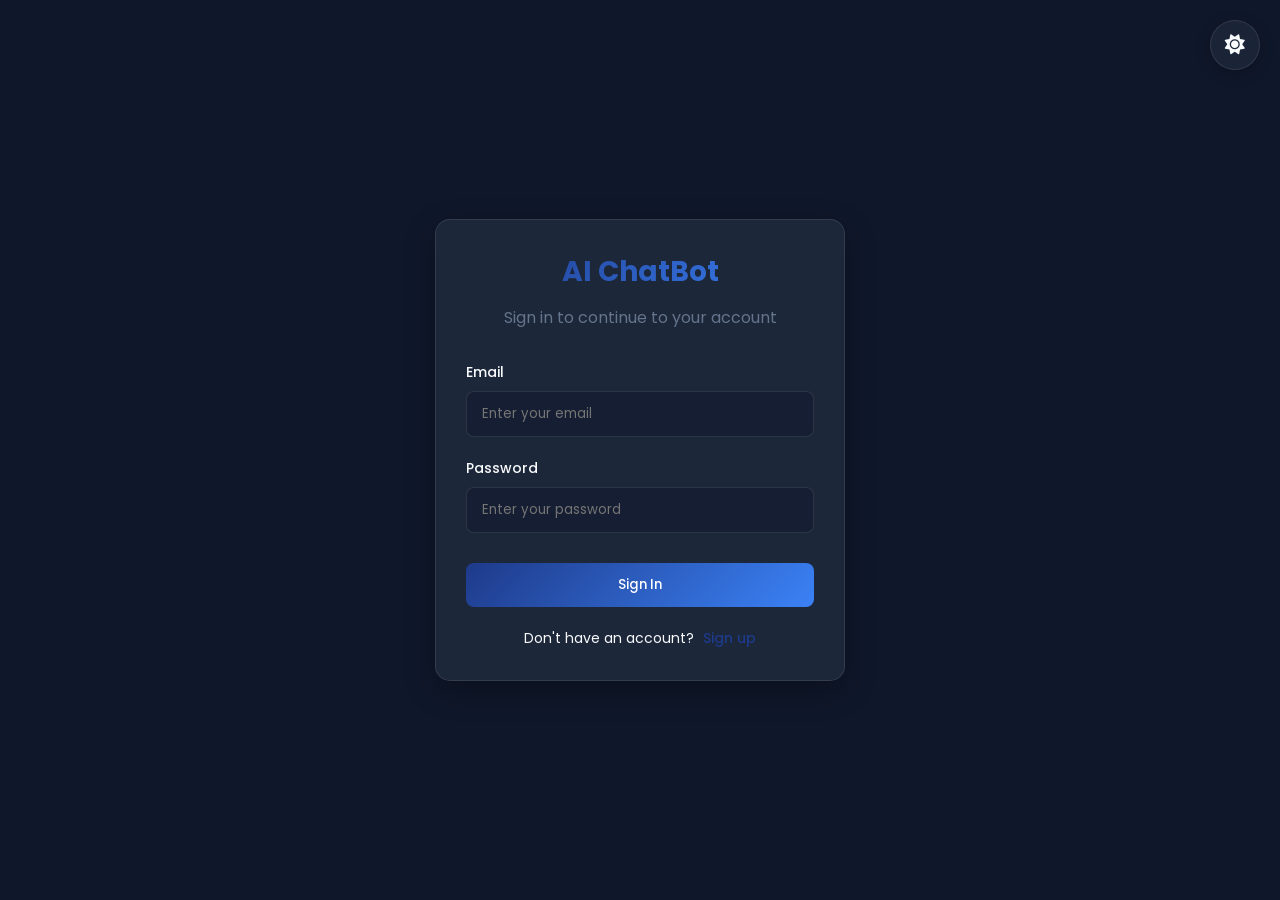
<file: profile.html>
﻿<!DOCTYPE html>
<html lang="en">

<head>
    <meta charset="UTF-8">
    <meta name="viewport" content="width=device-width, initial-scale=1.0">
    <title>Profile — AI ChatBot</title>
    <link rel="stylesheet" href="https://cdnjs.cloudflare.com/ajax/libs/font-awesome/6.4.0/css/all.min.css">
    <link href="https://fonts.googleapis.com/css2?family=Poppins:wght@300;400;500;600;700&display=swap"
        rel="stylesheet">
    <style>
        :root {
            --primary: #1e3a8a;
            --primary-dark: #1e40af;
            --secondary: #3b82f6;
            --accent: #d97706;
            --light: #f8fafc;
            --dark: #1e293b;
            --gray: #64748b;
            --success: #10b981;
            --danger: #ef4444;
            --gradient: linear-gradient(135deg, #1e3a8a 0%, #3b82f6 100%);
            --transition: all 0.3s ease;
        }

        /* Light Mode Styles */
        body.light-mode {
            background-color: #f1f5f9;
            color: var(--dark);
        }

        body.light-mode .card {
            background: rgba(255, 255, 255, 0.9);
            border: 1px solid rgba(0, 0, 0, 0.1);
            color: var(--dark);
        }

        body.light-mode label {
            color: var(--dark);
        }

        body.light-mode input,
        body.light-mode textarea,
        body.light-mode select {
            background: rgba(255, 255, 255, 0.8);
            color: var(--dark);
            border: 1px solid rgba(0, 0, 0, 0.1);
        }

        body.light-mode .back-btn {
            color: var(--primary);
            border-color: var(--primary);
        }

        * {
            margin: 0;
            padding: 0;
            box-sizing: border-box;
            font-family: 'Poppins', sans-serif;
        }

        body {
            background: #0f172a;
            color: var(--light);
            line-height: 1.6;
            padding: 20px;
            min-height: 100vh;
        }

        .container {
            max-width: 1000px;
            margin: 0 auto;
        }

        .header {
            display: flex;
            justify-content: space-between;
            align-items: center;
            margin-bottom: 30px;
            padding-bottom: 15px;
            border-bottom: 1px solid rgba(255, 255, 255, 0.1);
        }

        .back-btn {
            background: transparent;
            border: 1px solid var(--primary);
            color: var(--primary);
            padding: 8px 16px;
            border-radius: 6px;
            cursor: pointer;
            display: flex;
            align-items: center;
            gap: 8px;
            transition: var(--transition);
        }

        .back-btn:hover {
            background: rgba(99, 102, 241, 0.1);
        }

        .page-title {
            font-size: 28px;
            font-weight: 600;
            background: var(--gradient);
            -webkit-background-clip: text;
            background-clip: text;
            color: transparent;
        }

        .card {
            background: rgba(30, 41, 59, 0.9);
            backdrop-filter: blur(10px);
            border-radius: 15px;
            padding: 30px;
            margin-bottom: 20px;
            box-shadow: 0 10px 30px rgba(0, 0, 0, 0.2);
            border: 1px solid rgba(255, 255, 255, 0.05);
        }

        .card h2 {
            margin-bottom: 20px;
            font-weight: 600;
            display: flex;
            align-items: center;
            gap: 10px;
        }

        .card h2 i {
            color: var(--primary);
        }

        .profile-section {
            display: flex;
            gap: 30px;
            margin-bottom: 30px;
        }

        @media (max-width: 768px) {
            .profile-section {
                flex-direction: column;
            }
        }

        .profile-picture-container {
            flex: 0 0 200px;
            display: flex;
            flex-direction: column;
            align-items: center;
            text-align: center;
        }

        .profile-pic {
            width: 160px;
            height: 160px;
            border-radius: 50%;
            object-fit: cover;
            border: 3px solid var(--primary);
            margin-bottom: 15px;
            transition: var(--transition);
        }

        .profile-pic:hover {
            transform: scale(1.03);
            box-shadow: 0 0 20px rgba(99, 102, 241, 0.3);
        }

        .picture-actions {
            display: flex;
            gap: 10px;
            margin-bottom: 10px;
        }

        .btn {
            padding: 10px 16px;
            border-radius: 8px;
            border: none;
            cursor: pointer;
            font-weight: 500;
            transition: var(--transition);
            display: flex;
            align-items: center;
            gap: 8px;
        }

        .btn-primary {
            background: var(--gradient);
            color: white;
            box-shadow: 0 4px 15px rgba(99, 102, 241, 0.3);
        }

        .btn-primary:hover {
            transform: translateY(-2px);
            box-shadow: 0 6px 20px rgba(99, 102, 241, 0.4);
        }

        .btn-outline {
            background: transparent;
            border: 1px solid var(--primary);
            color: var(--primary);
        }

        .btn-outline:hover {
            background: rgba(99, 102, 241, 0.1);
        }

        .btn-danger {
            background: transparent;
            border: 1px solid var(--danger);
            color: var(--danger);
        }

        .btn-danger:hover {
            background: rgba(239, 68, 68, 0.1);
        }

        .profile-form {
            flex: 1;
        }

        .form-group {
            margin-bottom: 20px;
        }

        label {
            display: block;
            margin-bottom: 8px;
            font-weight: 500;
            color: #cbd5e1;
        }

        input,
        textarea,
        select {
            width: 100%;
            padding: 12px 15px;
            border-radius: 8px;
            border: 1px solid rgba(255, 255, 255, 0.1);
            background: rgba(15, 23, 42, 0.5);
            color: var(--light);
            outline: none;
            transition: var(--transition);
        }

        input:focus,
        textarea:focus,
        select:focus {
            border-color: var(--primary);
            box-shadow: 0 0 0 3px rgba(99, 102, 241, 0.2);
        }

        textarea {
            resize: vertical;
            min-height: 80px;
        }

        .checkbox-group {
            display: flex;
            align-items: center;
            gap: 10px;
        }

        .checkbox-group input {
            width: auto;
        }

        .form-actions {
            display: flex;
            gap: 15px;
            margin-top: 25px;
            flex-wrap: wrap;
        }

        .divider {
            height: 1px;
            background: rgba(255, 255, 255, 0.1);
            margin: 30px 0;
        }

        .progress-container {
            margin-top: 10px;
            display: none;
        }

        progress {
            width: 100%;
            height: 8px;
            border-radius: 4px;
            overflow: hidden;
            appearance: none;
        }

        progress::-webkit-progress-bar {
            background: rgba(255, 255, 255, 0.1);
            border-radius: 4px;
        }

        progress::-webkit-progress-value {
            background: var(--gradient);
            border-radius: 4px;
        }

        .muted {
            color: var(--gray);
            font-size: 13px;
            margin-top: 5px;
        }

        .notification {
            position: fixed;
            top: 20px;
            right: 20px;
            padding: 15px 20px;
            border-radius: 8px;
            background: rgba(30, 41, 59, 0.95);
            backdrop-filter: blur(10px);
            border: 1px solid rgba(255, 255, 255, 0.1);
            box-shadow: 0 5px 15px rgba(0, 0, 0, 0.2);
            z-index: 1000;
            display: flex;
            align-items: center;
            gap: 10px;
            transform: translateX(150%);
            transition: transform 0.3s ease;
        }

        .notification.show {
            transform: translateX(0);
        }

        .notification.success {
            border-left: 4px solid var(--success);
        }

        .notification.error {
            border-left: 4px solid var(--danger);
        }

        .notification i {
            font-size: 20px;
        }

        .notification.success i {
            color: var(--success);
        }

        .notification.error i {
            color: var(--danger);
        }

        .modal {
            position: fixed;
            top: 0;
            left: 0;
            width: 100%;
            height: 100%;
            background: rgba(0, 0, 0, 0.7);
            display: flex;
            justify-content: center;
            align-items: center;
            z-index: 2000;
            opacity: 0;
            visibility: hidden;
            transition: var(--transition);
        }

        .modal.show {
            opacity: 1;
            visibility: visible;
        }

        .modal-content {
            background: rgba(30, 41, 59, 0.95);
            backdrop-filter: blur(10px);
            border-radius: 15px;
            padding: 30px;
            width: 90%;
            max-width: 500px;
            transform: translateY(-20px);
            transition: var(--transition);
            border: 1px solid rgba(255, 255, 255, 0.1);
            box-shadow: 0 10px 30px rgba(0, 0, 0, 0.3);
        }

        .modal.show .modal-content {
            transform: translateY(0);
        }

        .modal-header {
            display: flex;
            justify-content: space-between;
            align-items: center;
            margin-bottom: 20px;
        }

        .modal-title {
            font-size: 1.5rem;
            font-weight: 600;
        }

        .close-modal {
            background: none;
            border: none;
            font-size: 1.5rem;
            cursor: pointer;
            color: var(--light);
        }

        .modal-body {
            margin-bottom: 20px;
        }

        .modal-footer {
            display: flex;
            justify-content: flex-end;
            gap: 10px;
        }

        .loading {
            display: inline-block;
            width: 20px;
            height: 20px;
            border: 3px solid rgba(255, 255, 255, .3);
            border-radius: 50%;
            border-top-color: #fff;
            animation: spin 1s ease-in-out infinite;
        }

        @keyframes spin {
            to {
                transform: rotate(360deg);
            }
        }
    </style>
</head>

<body>
    <div class="container">
        <div class="header">
            <button class="back-btn" onclick="window.location.href='chatscreenui.html'">
                <i class="fas fa-arrow-left"></i> Back to Chat
            </button>
            <div style="display: flex; align-items: center; gap: 15px;">
                <button class="back-btn" id="themeToggle"
                    style="border-radius: 50%; width: 40px; height: 40px; padding: 0; justify-content: center;">
                    <i class="fas fa-sun"></i>
                </button>
                <h1 class="page-title">Profile Settings</h1>
            </div>
        </div>

        <div class="card">
            <h2><i class="fas fa-user"></i> Personal Information</h2>

            <div class="profile-section">
                <div class="profile-picture-container">
                    <img id="profilePic" class="profile-pic" src="https://dummyimage.com/160x160/6366f1/ffffff&text=U
" alt="Profile Picture">

                    <div class="picture-actions">
                        <input type="file" id="picInput" accept="image/png,image/jpeg,image/jpg,image/gif"
                            style="display:none">
                        <button class="btn btn-primary" id="pickBtn">
                            <i class="fas fa-upload"></i> Upload
                        </button>
                        <button class="btn btn-outline" id="delPicBtn" title="Delete picture">
                            <i class="fas fa-trash"></i>
                        </button>
                    </div>

                    <div class="progress-container" id="uploadProgressContainer">
                        <progress id="uploadProgress" value="0" max="100"></progress>
                        <div class="muted" id="progressText">Uploading...</div>
                    </div>

                    <p class="muted">Max 2MB. JPG/PNG/GIF</p>
                </div>

                <div class="profile-form">
                    <form id="profileForm">
                        <div class="form-group">
                            <label for="fullName">Full Name</label>
                            <input id="fullName" type="text" required>
                        </div>

                        <div class="form-group">
                            <label for="email">Email</label>
                            <input id="email" type="email" readonly style="background: rgba(0,0,0,0.2);">
                        </div>

                        <div class="form-group">
                            <label for="phone">Phone</label>
                            <input id="phone" type="text">
                        </div>

                        <div class="form-group">
                            <label for="dob">Date of Birth</label>
                            <input id="dob" type="date">
                        </div>

                        <div class="form-group">
                            <label for="occupation">Occupation</label>
                            <input id="occupation" type="text">
                        </div>

                        <div class="form-group">
                            <label for="bio">Bio</label>
                            <textarea id="bio" rows="3" placeholder="Tell us about yourself..."></textarea>
                        </div>

                        <div class="form-group">
                            <label for="autoDelete">Auto-delete Data</label>
                            <select id="autoDelete">
                                <option value="never">Never</option>
                                <option value="1minute">1 minute (test)</option>
                                <option value="1day">1 day</option>
                                <option value="1week">1 week</option>
                                <option value="1month">1 month</option>
                                <option value="1year">1 year</option>
                            </select>
                        </div>

                        <div class="form-group">
                            <div class="checkbox-group">
                                <input type="checkbox" id="personalizationToggle">
                                <label for="personalizationToggle" style="display: inline; margin: 0;">Enable
                                    personalization</label>
                            </div>
                            <p class="muted">Allow the AI to use your profile information for personalized responses</p>
                        </div>

                        <div class="form-actions">
                            <button type="submit" class="btn btn-primary" id="saveBtn">
                                <i class="fas fa-save"></i> Save Profile
                            </button>
                            <button type="button" class="btn btn-outline" id="downloadDataBtn">
                                <i class="fas fa-download"></i> Download Data
                            </button>
                        </div>
                    </form>
                </div>
            </div>
        </div>

        <div class="card">
            <h2><i class="fas fa-lock"></i> Security</h2>
            <form id="passwordForm">
                <div class="form-group">
                    <label for="currentPassword">Current Password</label>
                    <input id="currentPassword" type="password" required>
                </div>

                <div class="form-group">
                    <label for="newPassword">New Password</label>
                    <input id="newPassword" type="password" required minlength="6">
                </div>

                <div class="form-group">
                    <script src="config.js?v=2"></script><label for="confirmPassword">Confirm New Password</label>
                    <input id="confirmPassword" type="password" required>
                </div>

                <div class="form-actions">
                    <button type="submit" class="btn btn-primary" id="changePasswordBtn">
                        <i class="fas fa-key"></i> Change Password
                    </button>
                </div>
            </form>
        </div>

        <div class="card">
            <h2><i class="fas fa-headset"></i> Support</h2>
            <form id="supportForm">
                <div class="form-group">
                    <label for="supportSubject">Subject</label>
                    <input id="supportSubject" required>
                </div>

                <div class="form-group">
                    <label for="supportMessage">Message</label>
                    <textarea id="supportMessage" rows="4" required
                        placeholder="Describe your issue or question..."></textarea>
                </div>

                <div class="form-actions">
                    <button type="submit" class="btn btn-primary" id="supportBtn">
                        <i class="fas fa-paper-plane"></i> Contact Support
                    </button>
                </div>
            </form>
        </div>

        <div class="card" style="border-left: 4px solid var(--danger);">
            <h2 style="color: var(--danger);"><i class="fas fa-exclamation-triangle"></i> Danger Zone</h2>
            <p style="margin-bottom: 20px; color: #cbd5e1;">Once you delete your account, there is no going back. Please
                be certain.</p>

            <div class="form-actions">
                <button type="button" class="btn btn-danger" id="deleteAcctBtn">
                    <i class="fas fa-trash"></i> Delete Account
                </button>
            </div>
        </div>
    </div>

    <!-- Notification -->
    <div class="notification" id="notification">
        <i class="fas fa-check-circle"></i>
        <span id="notificationText">Operation completed successfully</span>
    </div>

    <!-- Delete Account Confirmation Modal -->
    <div class="modal" id="deleteModal">
        <div class="modal-content">
            <div class="modal-header">
                <h3 class="modal-title">Confirm Account Deletion</h3>
                <button class="close-modal" id="closeDeleteModal">&times;</button>
            </div>
            <div class="modal-body">
                <p>This action cannot be undone. This will permanently delete your account and all associated data.</p>
                <div class="form-group" style="margin-top: 20px;">
                    <label for="deletePassword">Enter your password to confirm:</label>
                    <input type="password" id="deletePassword" class="form-control">
                </div>
            </div>
            <div class="modal-footer">
                <button class="btn btn-outline" id="cancelDelete">Cancel</button>
                <button class="btn btn-danger" id="confirmDelete">Delete Account</button>
            </div>
        </div>
    </div>

    <script>
        // Configuration
        // const BASE_URL = 'https://0b78a2a5d49e.ngrok-free.app';
        // config.js
        // Switch easily between local and ngrok
        
        const BASE_URL = window.API_CONFIG ? window.API_CONFIG.BACKEND_URL : "http://localhost:5000";
        // Theme Management
        const themeToggle = document.getElementById('themeToggle');

        function setTheme(isLight) {
            const icon = themeToggle.querySelector('i');
            if (isLight) {
                document.body.classList.add('light-mode');
                if (icon) icon.className = 'fas fa-moon';
                localStorage.setItem('theme', 'light');
            } else {
                document.body.classList.remove('light-mode');
                if (icon) icon.className = 'fas fa-sun';
                localStorage.setItem('theme', 'dark');
            }
        }

        // Initialize Theme
        const savedTheme = localStorage.getItem('theme');
        if (savedTheme === 'light') {
            setTheme(true);
        }

        // Toggle Event
        if (themeToggle) {
            themeToggle.addEventListener('click', () => {
                const isLight = !document.body.classList.contains('light-mode');
                setTheme(isLight);
            });
        }

        // Check authentication
        const token = localStorage.getItem('authToken');
        if (!token) {
            alert('Please log in to access your profile');
            window.location.href = 'login_regis.html';
        }

        // DOM Elements
        const profilePic = document.getElementById('profilePic');
        const picInput = document.getElementById('picInput');
        const pickBtn = document.getElementById('pickBtn');
        const delPicBtn = document.getElementById('delPicBtn');
        const uploadProgressContainer = document.getElementById('uploadProgressContainer');
        const uploadProgress = document.getElementById('uploadProgress');
        const progressText = document.getElementById('progressText');

        const profileForm = document.getElementById('profileForm');
        const fullName = document.getElementById('fullName');
        const email = document.getElementById('email');
        const phone = document.getElementById('phone');
        const dob = document.getElementById('dob');
        const occupation = document.getElementById('occupation');
        const bio = document.getElementById('bio');
        const autoDelete = document.getElementById('autoDelete');
        const personalizationToggle = document.getElementById('personalizationToggle');
        const saveBtn = document.getElementById('saveBtn');

        const passwordForm = document.getElementById('passwordForm');
        const currentPassword = document.getElementById('currentPassword');
        const newPassword = document.getElementById('newPassword');
        const confirmPassword = document.getElementById('confirmPassword');
        const changePasswordBtn = document.getElementById('changePasswordBtn');

        const downloadDataBtn = document.getElementById('downloadDataBtn');
        const deleteAcctBtn = document.getElementById('deleteAcctBtn');

        const supportForm = document.getElementById('supportForm');
        const supportSubject = document.getElementById('supportSubject');
        const supportMessage = document.getElementById('supportMessage');
        const supportBtn = document.getElementById('supportBtn');

        const notification = document.getElementById('notification');
        const notificationText = document.getElementById('notificationText');

        const deleteModal = document.getElementById('deleteModal');
        const closeDeleteModal = document.getElementById('closeDeleteModal');
        const cancelDelete = document.getElementById('cancelDelete');
        const confirmDelete = document.getElementById('confirmDelete');
        const deletePassword = document.getElementById('deletePassword');

        // Utility Functions
        function showNotification(message, type = 'success') {
            notificationText.textContent = message;
            notification.className = `notification ${type} show`;

            const icon = notification.querySelector('i');
            if (type === 'success') {
                icon.className = 'fas fa-check-circle';
            } else {
                icon.className = 'fas fa-exclamation-circle';
            }

            setTimeout(() => {
                notification.classList.remove('show');
            }, 4000);
        }

        function setLoading(button, isLoading) {
            if (isLoading) {
                button.disabled = true;
                const originalHTML = button.innerHTML;
                button.setAttribute('data-original-html', originalHTML);
                button.innerHTML = '<div class="loading"></div> Loading...';
            } else {
                button.disabled = false;
                const originalHTML = button.getAttribute('data-original-html');
                if (originalHTML) {
                    button.innerHTML = originalHTML;
                }
            }
        }

        async function apiCall(endpoint, options = {}) {
            const token = localStorage.getItem('authToken');

            const config = {
                method: options.method || 'GET',
                headers: {
                    'Authorization': `Bearer ${token}`
                }
            };

            // Only add ngrok header if we are actually using ngrok
            if (typeof BASE_URL !== 'undefined' && BASE_URL.includes('ngrok')) {
                config.headers['ngrok-skip-browser-warning'] = 'true';
            }

            // Only set JSON content-type if body is not FormData
            if (options.body && !(options.body instanceof FormData)) {
                config.headers['Content-Type'] = 'application/json';
                config.body = JSON.stringify(options.body);
            }

            try {
                const response = await fetch(`${BASE_URL}${endpoint}`, config);

                const text = await response.text(); // read raw response
                let data;

                try {
                    data = JSON.parse(text); // try JSON
                } catch {
                    throw new Error(`Server returned non-JSON response: ${text.substring(0, 100)}...`);
                }

                if (!response.ok) {
                    throw new Error(data.error || `HTTP ${response.status}`);
                }

                return data;
            } catch (error) {
                console.error('API call failed:', error);
                throw error;
            }
        }

        async function setImageWithAuth(imgElement, url) {
            if (!url) {
                imgElement.src = 'https://dummyimage.com/160x160/6366f1/ffffff&text=U';
                return;
            }

            // If it's a dummy image or external URL, just set it
            if (url.startsWith('http') && !url.includes('ngrok') && !url.includes(BASE_URL)) {
                imgElement.src = url;
                return;
            }

            try {
                // Construct full URL if relative
                const fullUrl = url.startsWith('http') ? url : `${BASE_URL}${url}`;

                const headers = {};
                // Add ngrok header if needed
                if (typeof BASE_URL !== 'undefined' && BASE_URL.includes('ngrok')) {
                    headers['ngrok-skip-browser-warning'] = 'true';
                }

                // Add cache busting
                const fetchUrl = `${fullUrl}?t=${new Date().getTime()}`;

                const response = await fetch(fetchUrl, { headers });

                if (!response.ok) {
                    // Try without cache busting if 404
                    const retryResponse = await fetch(fullUrl, { headers });
                    if (!retryResponse.ok) throw new Error('Image load failed');
                    const blob = await retryResponse.blob();
                    const objectUrl = URL.createObjectURL(blob);
                    if (imgElement.src.startsWith('blob:')) URL.revokeObjectURL(imgElement.src);
                    imgElement.src = objectUrl;
                    return;
                }

                const blob = await response.blob();
                const objectUrl = URL.createObjectURL(blob);

                // Revoke old URL to avoid memory leaks if it was a blob
                if (imgElement.src.startsWith('blob:')) {
                    URL.revokeObjectURL(imgElement.src);
                }

                imgElement.src = objectUrl;
            } catch (error) {
                console.error('Error loading image:', error);
                // Fallback
                imgElement.src = 'https://dummyimage.com/160x160/6366f1/ffffff&text=Error';
            }
        }


        // Load Profile Data
        async function loadProfile() {
            try {
                console.log("user.full_name:", "user.full_name"); // 👈 Add this
                const data = await apiCall('/profile');
                console.log("Raw profile response:", data);   // 👈 Add this

                const user = data || data.user;   // handle both wrapped and direct JSON

                // Populate form fields
                fullName.value = user.full_name || '';

                email.value = user.email || '';
                phone.value = user.phone || '';
                dob.value = user.date_of_birth ? user.date_of_birth.split('T')[0] : '';
                occupation.value = user.occupation || '';
                bio.value = user.bio || '';
                autoDelete.value = user.auto_delete || 'never';
                personalizationToggle.checked = user.personalization_enabled || false;

                // Profile picture
                if (user.profile_picture) {
                    await setImageWithAuth(profilePic, user.profile_picture);
                } else {
                    profilePic.src = 'https://dummyimage.com/160x160/6366f1/ffffff&text=U';
                }

            } catch (error) {
                console.error('Error loading profile:', error);
                showNotification('Failed to load profile data', 'error');
            }
        }


        // Event Listeners
        pickBtn.addEventListener('click', () => picInput.click());

        picInput.addEventListener('change', async (e) => {
            const file = e.target.files[0];
            if (!file) return;

            // Validate file
            if (!file.type.startsWith('image/')) {
                showNotification('Please select an image file', 'error');
                return;
            }

            if (file.size > 2 * 1024 * 1024) {
                showNotification('File size must be less than 2MB', 'error');
                return;
            }

            const formData = new FormData();
            formData.append('file', file);

            try {
                const response = await fetch(`${BASE_URL}/profile/picture`, {
                    method: 'POST',
                    headers: {
                        'Authorization': `Bearer ${token}`
                    },
                    body: formData
                });

                if (response.ok) {
                    const data = await response.json();
                    await setImageWithAuth(profilePic, data.profile_picture, true);
                    showNotification('Profile picture updated successfully');
                } else {
                    const error = await response.json();
                    showNotification(error.error || 'Upload failed', 'error');
                }
            } catch (error) {
                showNotification('Error uploading picture', 'error');
            }
        });

        delPicBtn.addEventListener('click', async () => {
            if (!confirm('Are you sure you want to delete your profile picture?')) return;

            try {
                // Since we don't have a specific delete endpoint, we'll update with empty string
                await apiCall('/profile', {
                    method: 'PUT',
                    body: { profile_picture: '' }
                });

                profilePic.src = 'https://dummyimage.com/160x160/6366f1/ffffff&text=U';
                showNotification('Profile picture deleted successfully');
            } catch (error) {
                showNotification('Failed to delete profile picture', 'error');
            }
        });

        profileForm.addEventListener('submit', async (e) => {
            e.preventDefault();
            setLoading(saveBtn, true);

            try {
                const formData = {
                    full_name: fullName.value,
                    phone: phone.value,
                    date_of_birth: dob.value || null,
                    occupation: occupation.value,
                    bio: bio.value,
                    auto_delete: autoDelete.value,
                    personalization_enabled: personalizationToggle.checked
                };

                await apiCall('/profile', {
                    method: 'PUT',
                    body: formData
                });

                showNotification('Profile updated successfully');
            } catch (error) {
                showNotification(error.message || 'Failed to update profile', 'error');
            } finally {
                setLoading(saveBtn, false);
            }
        });

        passwordForm.addEventListener('submit', async (e) => {
            e.preventDefault();
            setLoading(changePasswordBtn, true);

            if (newPassword.value !== confirmPassword.value) {
                showNotification('New passwords do not match', 'error');
                setLoading(changePasswordBtn, false);
                return;
            }

            try {
                await apiCall('/profile/password', {
                    method: 'PUT',
                    body: {
                        current_password: currentPassword.value,
                        new_password: newPassword.value
                    }
                });

                currentPassword.value = '';
                newPassword.value = '';
                confirmPassword.value = '';
                showNotification('Password changed successfully');
            } catch (error) {
                showNotification(error.message || 'Failed to change password', 'error');
            } finally {
                setLoading(changePasswordBtn, false);
            }
        });

        downloadDataBtn.addEventListener('click', async () => {
            try {
                const response = await fetch(`${BASE_URL}/download_data`, {
                    headers: {
                        'Authorization': `Bearer ${token}`
                    }
                });

                if (!response.ok) throw new Error('Download failed');

                const blob = await response.blob();
                const url = URL.createObjectURL(blob);
                const a = document.createElement('a');
                a.href = url;
                a.download = `user_data_${new Date().toISOString().split('T')[0]}.zip`;
                document.body.appendChild(a);
                a.click();
                document.body.removeChild(a);
                URL.revokeObjectURL(url);

                showNotification('Data download started');
            } catch (error) {
                showNotification('Failed to download data', 'error');
            }
        });

        deleteAcctBtn.addEventListener('click', () => {
            deleteModal.classList.add('show');
        });

        closeDeleteModal.addEventListener('click', () => {
            deleteModal.classList.remove('show');
            deletePassword.value = '';
        });

        cancelDelete.addEventListener('click', () => {
            deleteModal.classList.remove('show');
            deletePassword.value = '';
        });

        confirmDelete.addEventListener('click', async () => {
            if (!deletePassword.value) {
                showNotification('Please enter your password', 'error');
                return;
            }

            try {
                await apiCall('/account', {
                    method: 'DELETE',
                    body: { password: deletePassword.value }
                });

                showNotification('Account deleted successfully');
                localStorage.clear();
                setTimeout(() => {
                    window.location.href = 'login_regis.html';
                }, 2000);
            } catch (error) {
                showNotification(error.message || 'Failed to delete account', 'error');
            }
        });

        supportForm.addEventListener('submit', async (e) => {
            e.preventDefault();
            setLoading(supportBtn, true);

            try {
                await apiCall('/support', {
                    method: 'POST',
                    body: {
                        subject: supportSubject.value,
                        message: supportMessage.value
                    }
                });

                supportSubject.value = '';
                supportMessage.value = '';
                showNotification('Support ticket submitted successfully');
            } catch (error) {
                showNotification(error.message || 'Failed to submit support ticket', 'error');
            } finally {
                setLoading(supportBtn, false);
            }
        });

        // Initialize
        document.addEventListener('DOMContentLoaded', () => {
            loadProfile();
        });
    </script>
</body>

</html>
</file>
